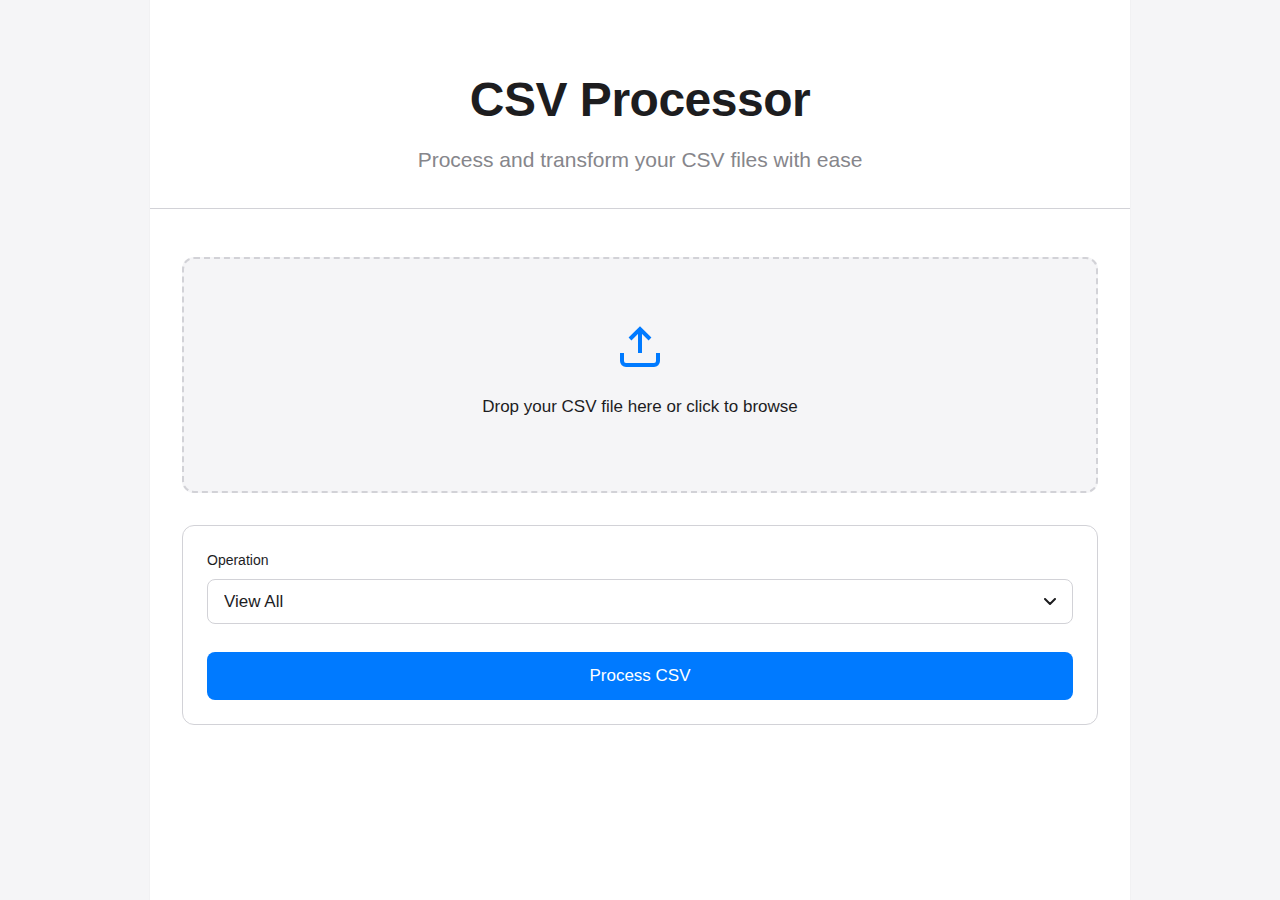
<file: static/index.html>
<!DOCTYPE html>
<html lang="en">
<head>
    <meta charset="UTF-8">
    <meta name="viewport" content="width=device-width, initial-scale=1.0">
    <title>CSV Processor</title>
    <link rel="stylesheet" href="style.css">
</head>
<body>
    <div class="container">
        <header>
            <h1>CSV Processor</h1>
            <p>Process and transform your CSV files with ease</p>
        </header>

        <main class="main-content">
            <div class="upload-section">
                <div class="file-upload-area" id="upload-area">
                    <input type="file" id="csv-file" accept=".csv" />
                    <div class="upload-content">
                        <svg width="48" height="48" viewBox="0 0 24 24" fill="none" stroke="currentColor" stroke-width="2">
                            <path d="M21 15v4a2 2 0 0 1-2 2H5a2 2 0 0 1-2-2v-4"></path>
                            <polyline points="17 8 12 3 7 8"></polyline>
                            <line x1="12" y1="3" x2="12" y2="15"></line>
                        </svg>
                        <p class="upload-text">Drop your CSV file here or click to browse</p>
                        <p class="upload-hint" id="file-name"></p>
                    </div>
                </div>
            </div>

            <div class="controls-section">
                <div class="control-group">
                    <label for="csv-operation">Operation</label>
                    <select id="csv-operation" class="select-input">
                        <option value="view">View All</option>
                        <option value="filter">Filter Rows</option>
                        <option value="transform">Transform Column</option>
                        <option value="aggregate">Aggregate</option>
                        <option value="sort">Sort</option>
                    </select>
                </div>

                <div id="filter-options" class="option-group" style="display: none;">
                    <div class="control-group">
                        <label for="filter-column">Column Name</label>
                        <input type="text" id="filter-column" class="text-input" placeholder="e.g., name, age">
                    </div>
                    <div class="control-group">
                        <label for="filter-value">Filter Value</label>
                        <input type="text" id="filter-value" class="text-input" placeholder="Value to match">
                    </div>
                </div>

                <div id="transform-options" class="option-group" style="display: none;">
                    <div class="control-group">
                        <label for="transform-column">Column Name</label>
                        <input type="text" id="transform-column" class="text-input" placeholder="e.g., name">
                    </div>
                    <div class="control-group">
                        <label for="transform-op">Transform Operation</label>
                        <select id="transform-op" class="select-input">
                            <option value="uppercase">Uppercase</option>
                            <option value="lowercase">Lowercase</option>
                            <option value="trim">Trim Whitespace</option>
                        </select>
                    </div>
                </div>

                <div id="aggregate-options" class="option-group" style="display: none;">
                    <div class="control-group">
                        <label for="aggregate-column">Column Name</label>
                        <input type="text" id="aggregate-column" class="text-input" placeholder="e.g., category">
                    </div>
                </div>

                <div id="sort-options" class="option-group" style="display: none;">
                    <div class="control-group">
                        <label for="sort-column">Column Name</label>
                        <input type="text" id="sort-column" class="text-input" placeholder="e.g., date">
                    </div>
                </div>

                <button class="process-button" id="process-btn" onclick="processCSV()">
                    <span>Process CSV</span>
                </button>
            </div>

            <div id="result-section" class="result-section"></div>
        </main>
    </div>

    <script src="script.js"></script>
</body>
</html>
</file>
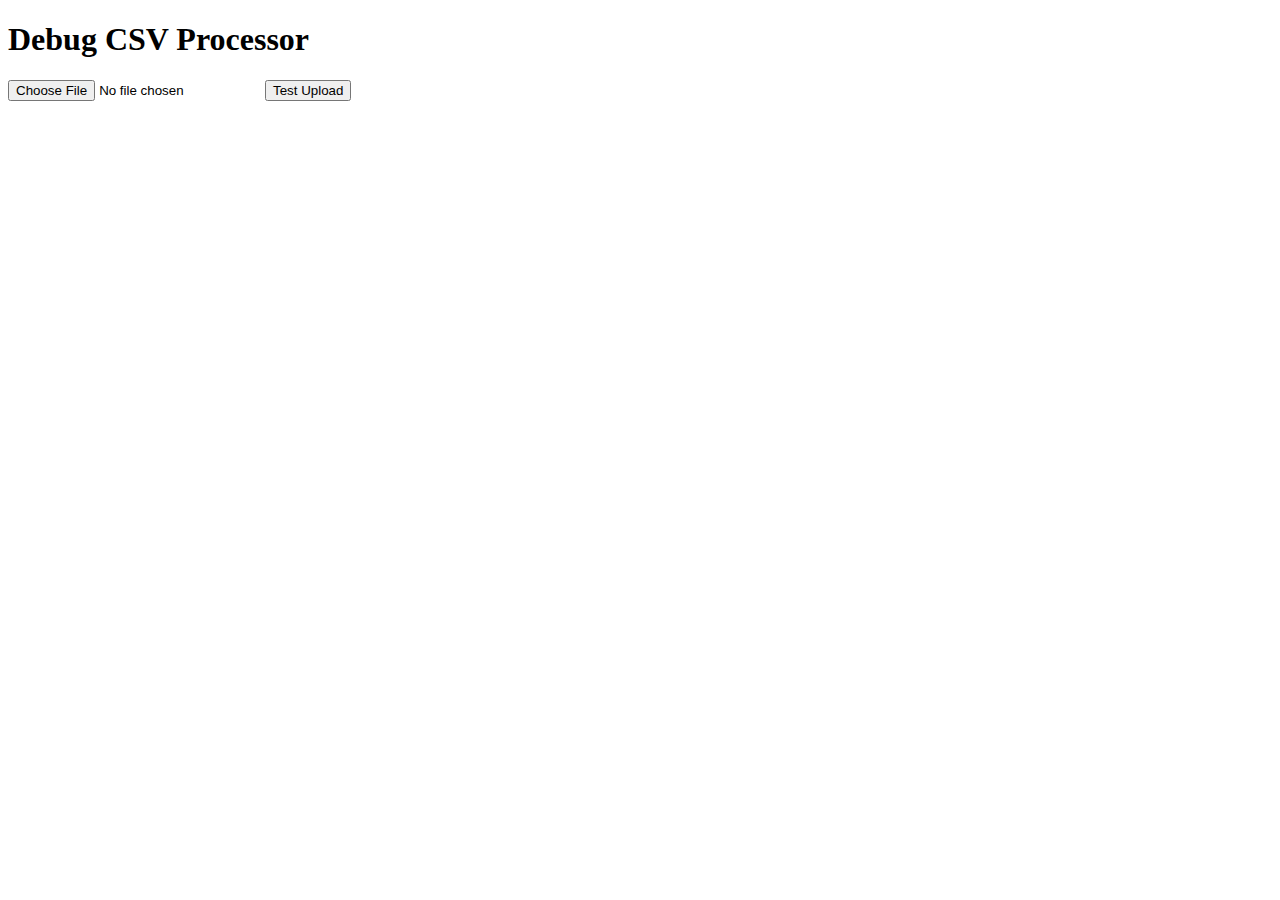
<file: static/debug.html>
<!DOCTYPE html>
<html>
<head>
    <title>Debug CSV Processor</title>
</head>
<body>
    <h1>Debug CSV Processor</h1>
    <input type="file" id="test-file" accept=".csv">
    <button onclick="testUpload()">Test Upload</button>
    <div id="result"></div>

    <script>
        const API_URL = window.location.origin;
        
        async function testUpload() {
            const fileInput = document.getElementById('test-file');
            const resultDiv = document.getElementById('result');
            
            if (!fileInput.files[0]) {
                resultDiv.innerHTML = 'Please select a file';
                return;
            }
            
            const formData = new FormData();
            formData.append('file', fileInput.files[0]);
            formData.append('operation', 'view');
            
            resultDiv.innerHTML = 'Testing...';
            
            try {
                console.log('API_URL:', API_URL);
                console.log('Making request to:', `${API_URL}/api/process/csv`);
                
                const response = await fetch(`${API_URL}/api/process/csv`, {
                    method: 'POST',
                    body: formData
                });
                
                console.log('Response status:', response.status);
                console.log('Response headers:', [...response.headers.entries()]);
                
                if (!response.ok) {
                    const errorText = await response.text();
                    console.log('Error response:', errorText);
                    throw new Error(`HTTP ${response.status}: ${errorText}`);
                }
                
                const data = await response.json();
                console.log('Success data:', data);
                resultDiv.innerHTML = `<pre>${JSON.stringify(data, null, 2)}</pre>`;
                
            } catch (error) {
                console.error('Error:', error);
                resultDiv.innerHTML = `Error: ${error.message}`;
            }
        }
    </script>
</body>
</html>
</file>
<file: static/style.css>
* {
    margin: 0;
    padding: 0;
    box-sizing: border-box;
}

:root {
    --apple-blue: #007AFF;
    --apple-gray: #F5F5F7;
    --apple-dark: #1D1D1F;
    --apple-text: #86868B;
    --apple-border: #D2D2D7;
    --apple-white: #FFFFFF;
    --apple-hover: #F5F5F7;
}

body {
    font-family: -apple-system, BlinkMacSystemFont, 'SF Pro Display', 'SF Pro Text', 'Helvetica Neue', Helvetica, Arial, sans-serif;
    background: var(--apple-gray);
    color: var(--apple-dark);
    min-height: 100vh;
    padding: 0;
    line-height: 1.5;
    -webkit-font-smoothing: antialiased;
    -moz-osx-font-smoothing: grayscale;
}

.container {
    max-width: 980px;
    margin: 0 auto;
    background: var(--apple-white);
    min-height: 100vh;
    box-shadow: 0 0 1px rgba(0, 0, 0, 0.1);
}

header {
    padding: 64px 32px 32px;
    text-align: center;
    border-bottom: 1px solid var(--apple-border);
}

header h1 {
    font-size: 48px;
    font-weight: 600;
    letter-spacing: -0.5px;
    margin-bottom: 8px;
    color: var(--apple-dark);
}

header p {
    font-size: 21px;
    color: var(--apple-text);
    font-weight: 400;
}

.main-content {
    padding: 48px 32px;
}

.upload-section {
    margin-bottom: 32px;
}

.file-upload-area {
    position: relative;
    border: 2px dashed var(--apple-border);
    border-radius: 12px;
    background: var(--apple-gray);
    padding: 64px 32px;
    text-align: center;
    transition: all 0.2s ease;
    cursor: pointer;
}

.file-upload-area:hover {
    border-color: var(--apple-blue);
    background: rgba(0, 122, 255, 0.05);
}

.file-upload-area.dragover {
    border-color: var(--apple-blue);
    background: rgba(0, 122, 255, 0.1);
}

.file-upload-area input[type="file"] {
    position: absolute;
    width: 100%;
    height: 100%;
    top: 0;
    left: 0;
    opacity: 0;
    cursor: pointer;
}

.upload-content {
    pointer-events: none;
}

.upload-content svg {
    color: var(--apple-blue);
    margin-bottom: 16px;
}

.upload-text {
    font-size: 17px;
    font-weight: 500;
    color: var(--apple-dark);
    margin-bottom: 8px;
}

.upload-hint {
    font-size: 14px;
    color: var(--apple-text);
}

.controls-section {
    background: var(--apple-white);
    border: 1px solid var(--apple-border);
    border-radius: 12px;
    padding: 24px;
    margin-bottom: 32px;
}

.control-group {
    margin-bottom: 20px;
}

.control-group:last-child {
    margin-bottom: 0;
}

.control-group label {
    display: block;
    font-size: 14px;
    font-weight: 500;
    color: var(--apple-dark);
    margin-bottom: 8px;
}

.text-input,
.select-input {
    width: 100%;
    padding: 12px 16px;
    font-size: 17px;
    font-family: inherit;
    border: 1px solid var(--apple-border);
    border-radius: 8px;
    background: var(--apple-white);
    color: var(--apple-dark);
    transition: all 0.2s ease;
    -webkit-appearance: none;
    appearance: none;
}

.text-input:focus,
.select-input:focus {
    outline: none;
    border-color: var(--apple-blue);
    box-shadow: 0 0 0 4px rgba(0, 122, 255, 0.1);
}

.select-input {
    background-image: url("data:image/svg+xml,%3Csvg width='12' height='8' viewBox='0 0 12 8' fill='none' xmlns='http://www.w3.org/2000/svg'%3E%3Cpath d='M1 1L6 6L11 1' stroke='%231D1D1F' stroke-width='2' stroke-linecap='round' stroke-linejoin='round'/%3E%3C/svg%3E");
    background-repeat: no-repeat;
    background-position: right 16px center;
    padding-right: 40px;
}

.option-group {
    margin-top: 24px;
    padding-top: 24px;
    border-top: 1px solid var(--apple-border);
}

.process-button {
    width: 100%;
    padding: 14px 24px;
    background: var(--apple-blue);
    color: var(--apple-white);
    border: none;
    border-radius: 8px;
    font-size: 17px;
    font-weight: 500;
    font-family: inherit;
    cursor: pointer;
    transition: all 0.2s ease;
    margin-top: 8px;
}

.process-button:hover {
    background: #0051D5;
    transform: translateY(-1px);
    box-shadow: 0 4px 12px rgba(0, 122, 255, 0.3);
}

.process-button:active {
    transform: translateY(0);
}

.process-button:disabled {
    background: var(--apple-text);
    cursor: not-allowed;
    transform: none;
}

.result-section {
    margin-top: 32px;
}

.result-section h3 {
    font-size: 24px;
    font-weight: 600;
    margin-bottom: 16px;
    color: var(--apple-dark);
}

.result-table-container {
    border: 1px solid var(--apple-border);
    border-radius: 12px;
    overflow: auto;
    background: var(--apple-white);
    max-height: 600px;
    max-width: 100%;
    position: relative;
    /* Apple-style scrollbar */
    scrollbar-width: thin;
    scrollbar-color: var(--apple-border) var(--apple-gray);
    /* Smooth scrolling */
    -webkit-overflow-scrolling: touch;
    scroll-behavior: smooth;
}

/* Webkit scrollbar styling (Safari, Chrome) */
.result-table-container::-webkit-scrollbar {
    width: 12px;
    height: 12px;
}

.result-table-container::-webkit-scrollbar-track {
    background: var(--apple-gray);
    border-radius: 6px;
}

.result-table-container::-webkit-scrollbar-thumb {
    background: var(--apple-border);
    border-radius: 6px;
    border: 2px solid var(--apple-gray);
}

.result-table-container::-webkit-scrollbar-thumb:hover {
    background: var(--apple-text);
}

.result-table {
    width: 100%;
    min-width: max-content;
    border-collapse: collapse;
    font-size: 15px;
    table-layout: auto;
}

.result-table thead {
    background: var(--apple-gray);
    position: sticky;
    top: 0;
    z-index: 10;
}

.result-table th {
    padding: 12px 16px;
    text-align: left;
    font-weight: 600;
    color: var(--apple-dark);
    border-bottom: 1px solid var(--apple-border);
    font-size: 13px;
    text-transform: uppercase;
    letter-spacing: 0.5px;
    white-space: nowrap;
    background: var(--apple-gray);
}

.result-table td {
    padding: 12px 16px;
    border-bottom: 1px solid var(--apple-border);
    color: var(--apple-dark);
    white-space: nowrap;
    min-width: 100px;
}

.result-table tbody tr:last-child td {
    border-bottom: none;
}

.result-table tbody tr:hover {
    background: var(--apple-hover);
}

.result-stats {
    display: grid;
    grid-template-columns: repeat(auto-fit, minmax(200px, 1fr));
    gap: 16px;
    margin-bottom: 24px;
}

.stat-card {
    background: var(--apple-white);
    border: 1px solid var(--apple-border);
    border-radius: 12px;
    padding: 24px;
    text-align: center;
}

.stat-value {
    font-size: 36px;
    font-weight: 600;
    color: var(--apple-blue);
    margin-bottom: 8px;
    letter-spacing: -0.5px;
}

.stat-label {
    font-size: 14px;
    color: var(--apple-text);
    font-weight: 500;
}

.download-button {
    margin-top: 24px;
    padding: 12px 24px;
    background: var(--apple-dark);
    color: var(--apple-white);
    border: none;
    border-radius: 8px;
    font-size: 17px;
    font-weight: 500;
    font-family: inherit;
    cursor: pointer;
    transition: all 0.2s ease;
    display: inline-flex;
    align-items: center;
    gap: 8px;
}

.download-button:hover {
    background: #000000;
    transform: translateY(-1px);
    box-shadow: 0 4px 12px rgba(0, 0, 0, 0.2);
}

.download-button svg {
    width: 16px;
    height: 16px;
}

.loading {
    text-align: center;
    padding: 64px 32px;
    color: var(--apple-text);
    font-size: 17px;
}

.loading::after {
    content: '...';
    animation: dots 1.5s steps(4, end) infinite;
}

@keyframes dots {
    0%, 20% { content: '.'; }
    40% { content: '..'; }
    60%, 100% { content: '...'; }
}

.error {
    background: #FFF5F5;
    color: #C53030;
    padding: 16px 20px;
    border-radius: 8px;
    border: 1px solid #FEB2B2;
    font-size: 15px;
}

.success {
    background: #F0FFF4;
    color: #22543D;
    padding: 16px 20px;
    border-radius: 8px;
    border: 1px solid #9AE6B4;
    font-size: 15px;
    margin-bottom: 16px;
}

.result-info {
    font-size: 15px;
    color: var(--apple-text);
    margin-bottom: 16px;
}

@media (max-width: 768px) {
    header {
        padding: 48px 24px 24px;
    }

    header h1 {
        font-size: 36px;
    }

    header p {
        font-size: 19px;
    }

    .main-content {
        padding: 32px 24px;
    }

    .file-upload-area {
        padding: 48px 24px;
    }

    .result-stats {
        grid-template-columns: 1fr;
    }

    .result-table-container {
        max-height: 400px;
    }

    .result-table {
        font-size: 14px;
    }

    .result-table th,
    .result-table td {
        padding: 10px 12px;
        font-size: 13px;
    }
}
</file>
